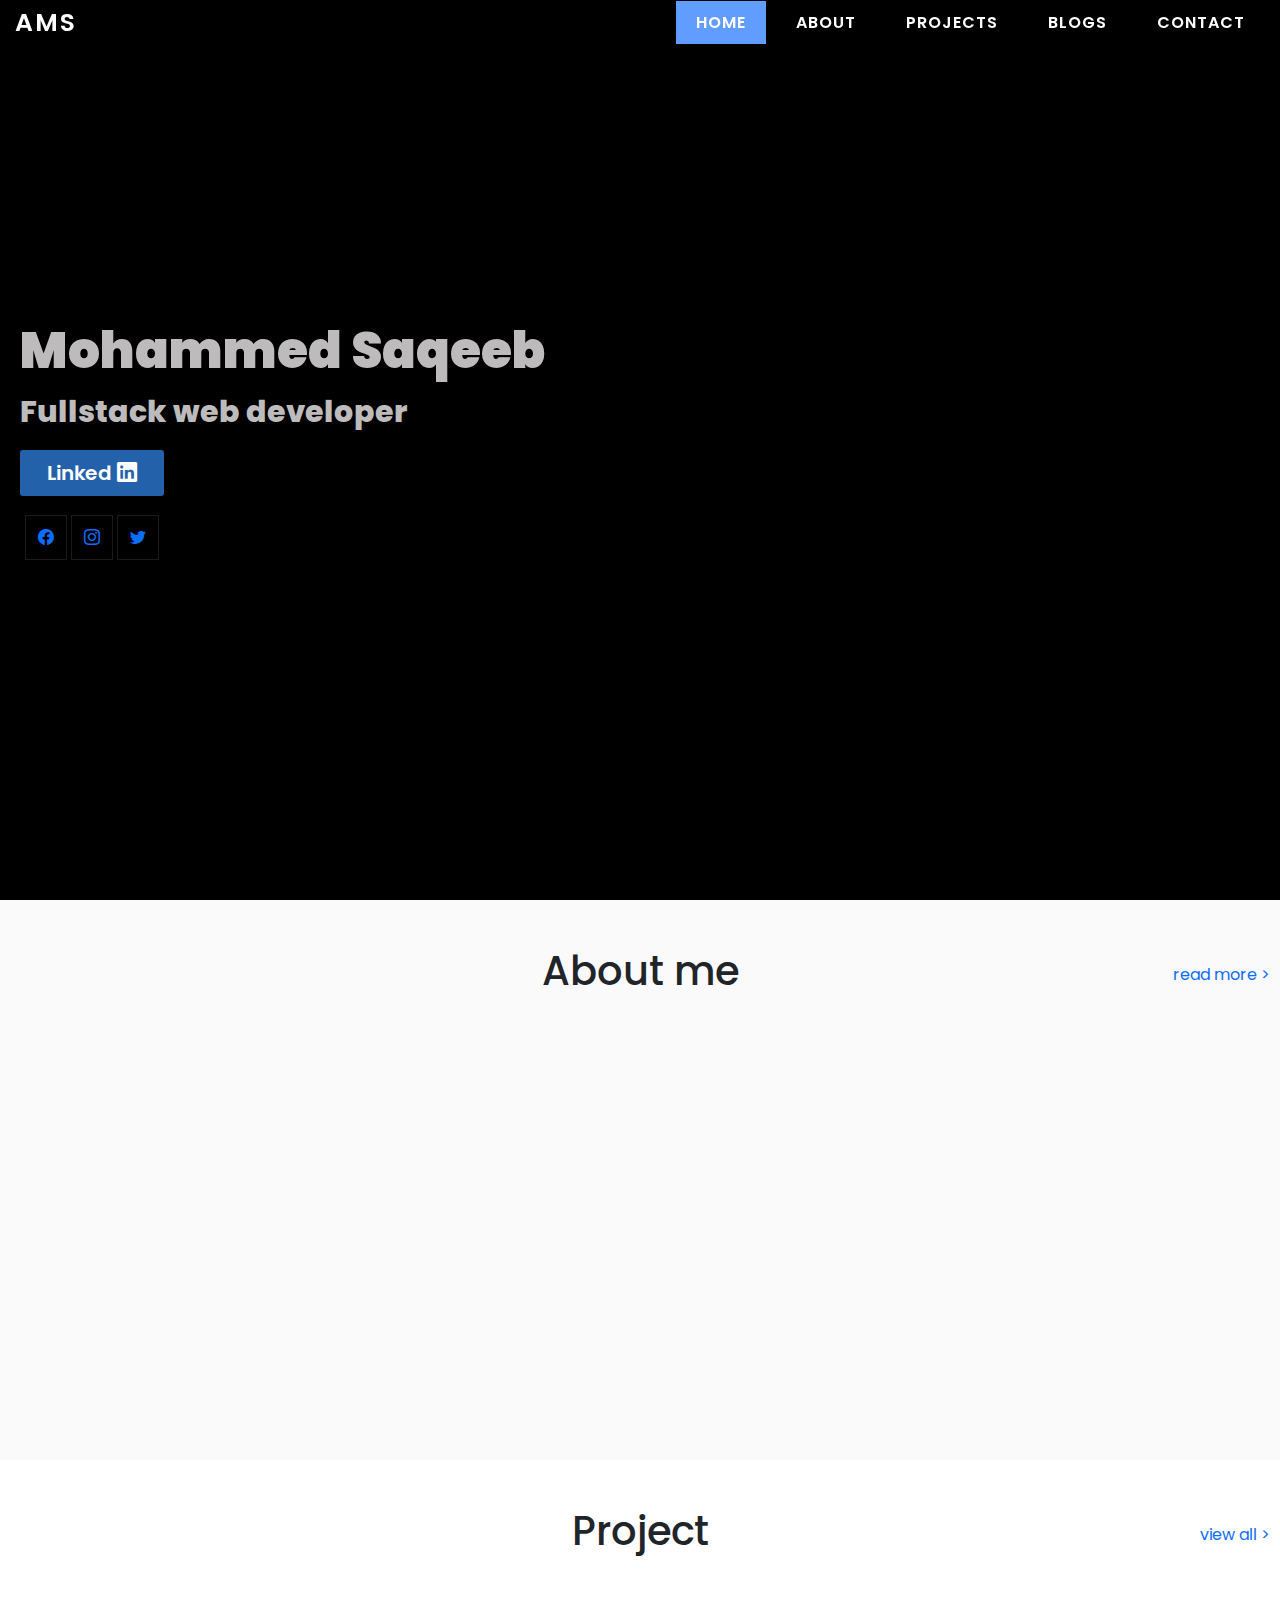
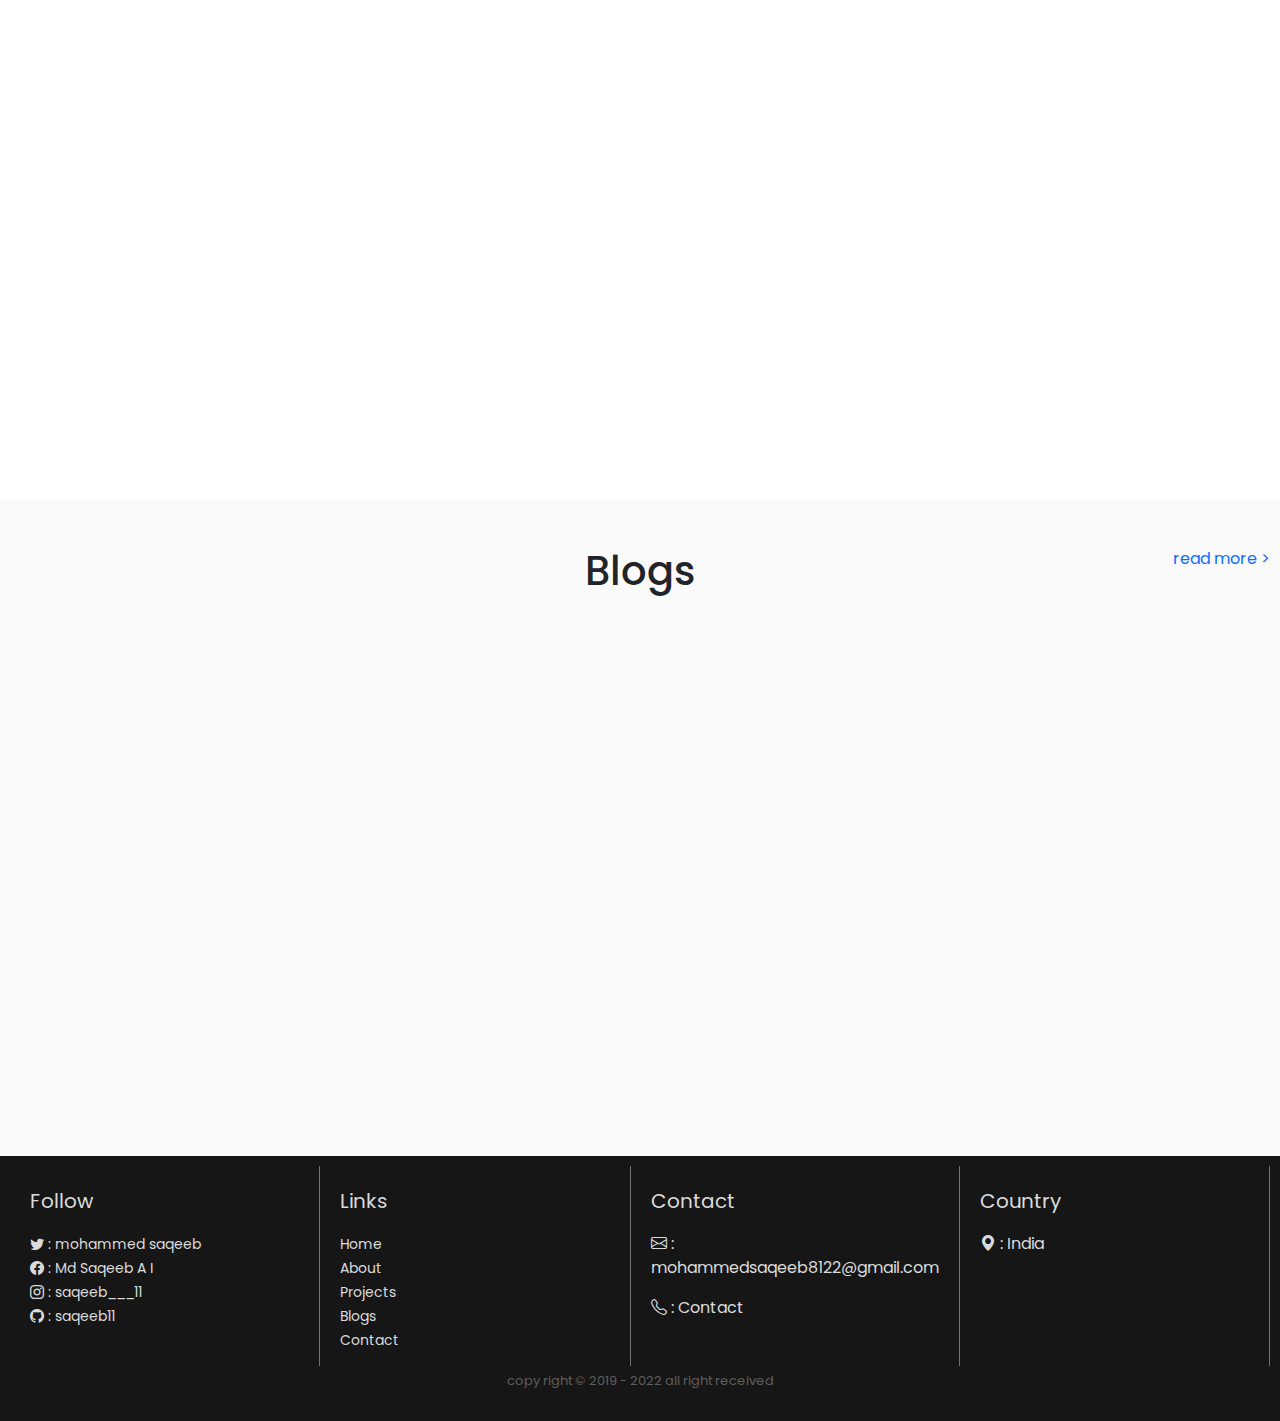
<file: index.html>
<!DOCTYPE html>
<html lang="en">

<head>
    <meta charset="UTF-8">
    <meta http-equiv="X-UA-Compatible" content="IE=edge">
    <meta name="viewport" content="width=device-width, initial-scale=1.0">

    <!-- =========bootstrap css=========== -->
    <link href="https://cdn.jsdelivr.net/npm/bootstrap@5.2.0-beta1/dist/css/bootstrap.min.css" rel="stylesheet">

    <!-- =========bootstrap icon css=========== -->
    <link rel="stylesheet" href="https://cdn.jsdelivr.net/npm/bootstrap-icons@1.8.2/font/bootstrap-icons.css">

    <!-- =========navbar css=========== -->
    <link rel="stylesheet" href="css/navbar.css">

    <!-- =========content-reveal css=========== -->
    <link rel="stylesheet" href="css/content-reveal.css">

    <!-- =========home css=========== -->
    <link rel="stylesheet" href="css/home.css">

    <!-- =========footer css=========== -->
    <link rel="stylesheet" href="css/footer.css">

    <title>saqeeb-home</title>
</head>

<body>
    <header>
        <div class="navbar">
            <div class="logo">ams</div>
            <ul class="nav-list">
                <li><a href="#home" class="nav-items active">home</a></li>
                <li><a href="pages/about.html" class="nav-items">about</a></li>
                <li><a href="pages/projects.html" class="nav-items">projects</a></li>
                <li><a href="pages/blogs.html" class="nav-items">blogs</a></li>
                <li><a href="pages/contact.html" class="nav-items">contact</a></li>

                <button class="btn btn-outline-light list-button" type="button" data-bs-toggle="offcanvas"
                    data-bs-target="#offcanvasRight" aria-controls="offcanvasRight"><i class="bi bi-list"></i></button>
                <div class="offcanvas offcanvas-end" tabindex="-1" id="offcanvasRight"
                    aria-labelledby="offcanvasRightLabel">
                    <div class="offcanvas-header">
                        <h5 class="offcanvas-title" id="offcanvasRightLabel">A M S</h5>
                        <button type="button" class="btn-close" data-bs-dismiss="offcanvas" aria-label="Close"></button>
                    </div>
                    <div class="offcanvas-body">
                        <div class="offcanvas-links">
                            <a href="#home" class="offcanvas-active">home</a>
                            <a href="./pages/about.html">about</a>
                            <a href="./pages/projects.html">projects</a>
                            <a href="./pages/blogs.html">blogs</a>
                            <a href="./pages/contact.html">contact</a>
                        </div>
                    </div>
                </div>
            </ul>
        </div>
    </header>

    <section class="home" id="home">
        <h1>Mohammed Saqeeb</h1>
        <p>Fullstack web developer</p>
        <a href="https://www.linkedin.com/in/mohammed-saqeeb-7a8240229/" target="_blank">Linked <i
                class="bi bi-linkedin"></i></a>
        <div class="social-btn">
            <a href="www.facebook.com"><i class="bi bi-facebook"></i></a>
            <a href="www.instagram.com"><i class="bi bi-instagram"></i></a>
            <a href="www.twitter.com"><i class="bi bi-twitter"></i></a>
        </div>

    </section>

    <section class="about" id="about">
        <div class="about-header">
            <h1>About me</h1>
            <a href="/pages/about.html" class="underline-link">read more ></a>
        </div>
        <div class="about-content">
            <div class="about-image reveal">
                <img src="./img/home-about.jpg" alt="about">
            </div>
            <div class="about-para reveal">
                <p>&emsp;&emsp;One who works hard at his craft and really enjoys it.Other than this. Have a good
                    knowlegde of technical, design and programming languages. and can work well under pressure and wants
                    to automate the daily boring tasks toimprove productivity. Adapt at explaining complex computer
                    development concepts andprocesses to a variety of professional and lay audiences in a clear and
                    accessible manner. Ableto work well independently or as part of a professional development team and
                    can performscrum master role for the agile development methodology!!</p>
            </div>
        </div>

    </section>

    <section class="projects" id="projects">
        <div class="project-header">
            <h1>Project</h1>
            <a href="/pages/projects.html" class="underline-link">view all ></a>
        </div>
        <div class="project-cards reveal">
            <div class="card" style="width: 18rem;">
                <img src="img/blog1.jpg" class="card-img-top" alt="...">
                <div class="card-body">
                    <h5 class="card-title">Card title</h5>
                    <p class="card-text">Some quick example text to build on the card title and make up the bulk of the
                        card's content.</p>
                    <a href="#" class="btn btn-primary">view project</a>
                </div>
            </div>
            <div class="card" style="width: 18rem;">
                <img src="img/blog2.jpg" class="card-img-top" alt="...">
                <div class="card-body">
                    <h5 class="card-title">Card title</h5>
                    <p class="card-text">Some quick example text to build on the card title and make up the bulk of the
                        card's content.</p>
                    <a href="#" class="btn btn-primary">view project</a>
                </div>
            </div>
            <div class="card" style="width: 18rem;">
                <img src="img/blog3.jpg" class="card-img-top" alt="...">
                <div class="card-body">
                    <h5 class="card-title">Card title</h5>
                    <p class="card-text">Some quick example text to build on the card title and make up the bulk of the
                        card's content.</p>
                    <a href="#" class="btn btn-primary">view project</a>
                </div>
            </div>
        </div>
    </section>

    <section class="blogs" id="blogs">

        <div class="blog-header">
            <h1>Blogs</h1>
            <a href="/pages/blogs.html" class="underline-link">read more ></a>
        </div>
        <div class="blogs-card reveal">
            <div class="card" style="width: 18rem;">
                <img src="../img/blog1.jpg" class="card-img-top" alt="...">
                <div class="card-body">
                    <h5 class="card-title">Card title</h5>
                    <p class="card-text">Some quick example text to build on the card title and make up the bulk of the
                        card's content.</p>
                    <a href="#" class="btn btn-primary">Read more</a>
                </div>
            </div>
            <div class="card" style="width: 18rem;">
                <img src="../img/blog1.jpg" class="card-img-top" alt="...">
                <div class="card-body">
                    <h5 class="card-title">Card title</h5>
                    <p class="card-text">Some quick example text to build on the card title and make up the bulk of the
                        card's content.</p>
                    <a href="#" class="btn btn-primary">Read more</a>
                </div>
            </div>
            <div class="card" style="width: 18rem;">
                <img src="../img/blog1.jpg" class="card-img-top" alt="...">
                <div class="card-body">
                    <h5 class="card-title">Card title</h5>
                    <p class="card-text">Some quick example text to build on the card title and make up the bulk of the
                        card's content.</p>
                    <a href="#" class="btn btn-primary">Read more</a>
                </div>
            </div>
        </div>

    </section>

    <footer id="footer">
        <div class="footer-content">
            <div class="footer-links">
                <p class="footer-title">Follow</p>
                <a href="/" class="underline-link"><i class="bi bi-twitter"></i> : mohammed saqeeb</a><br>
                <a href="/" class="underline-link"><i class="bi bi-facebook"></i> : Md Saqeeb A I</a><br>
                <a href="/" class="underline-link"><i class="bi bi-instagram"></i> : saqeeb___11</a><br>
                <a href="/" class="underline-link"><i class="bi bi-github"></i> : saqeeb11</a><br>
            </div>

            <div class="footer-links">
                <p class="footer-title">Links</p>
                <a href="#home" class="underline-link">Home</a><br>
                <a href="pages/about.html" class="underline-link">About</a><br>
                <a href="pages/projects.html" class="underline-link">Projects</a><br>
                <a href="pages/blogs.html" class="underline-link">Blogs</a><br>
                <a href="pages/contact.html" class="underline-link">Contact</a><br>
            </div>

            <div class="footer-contact">
                <p class="footer-title">Contact</p>
                <p><i class="bi bi-envelope"></i> : mohammedsaqeeb8122@gmail.com</p>
                <a href="pages/contact.html" class="underline-link"><i class="bi bi-telephone"></i> : Contact</a>
            </div>

            <div class="country">
                <p class="footer-title">Country</p>
                <p><i class="bi bi-geo-alt-fill"></i> : India</p>
            </div>

        </div>
        <div class="footer-corner">
            <p>copy right &copy; 2019 - 2022 all right received</p>
        </div>
    </footer>

    <!-- =============nav-tran js============== -->
    <script src="js/nav-trans.js" defer></script>

    <!-- =============scroll-reveal js============== -->
    <script src="js/scroll-reveal.js" defer></script>

    <!-- =============bootstrap js============== -->
    <script src="https://cdn.jsdelivr.net/npm/bootstrap@5.2.0-beta1/dist/js/bootstrap.bundle.min.js" defer></script>

</body>

</html>
</file>
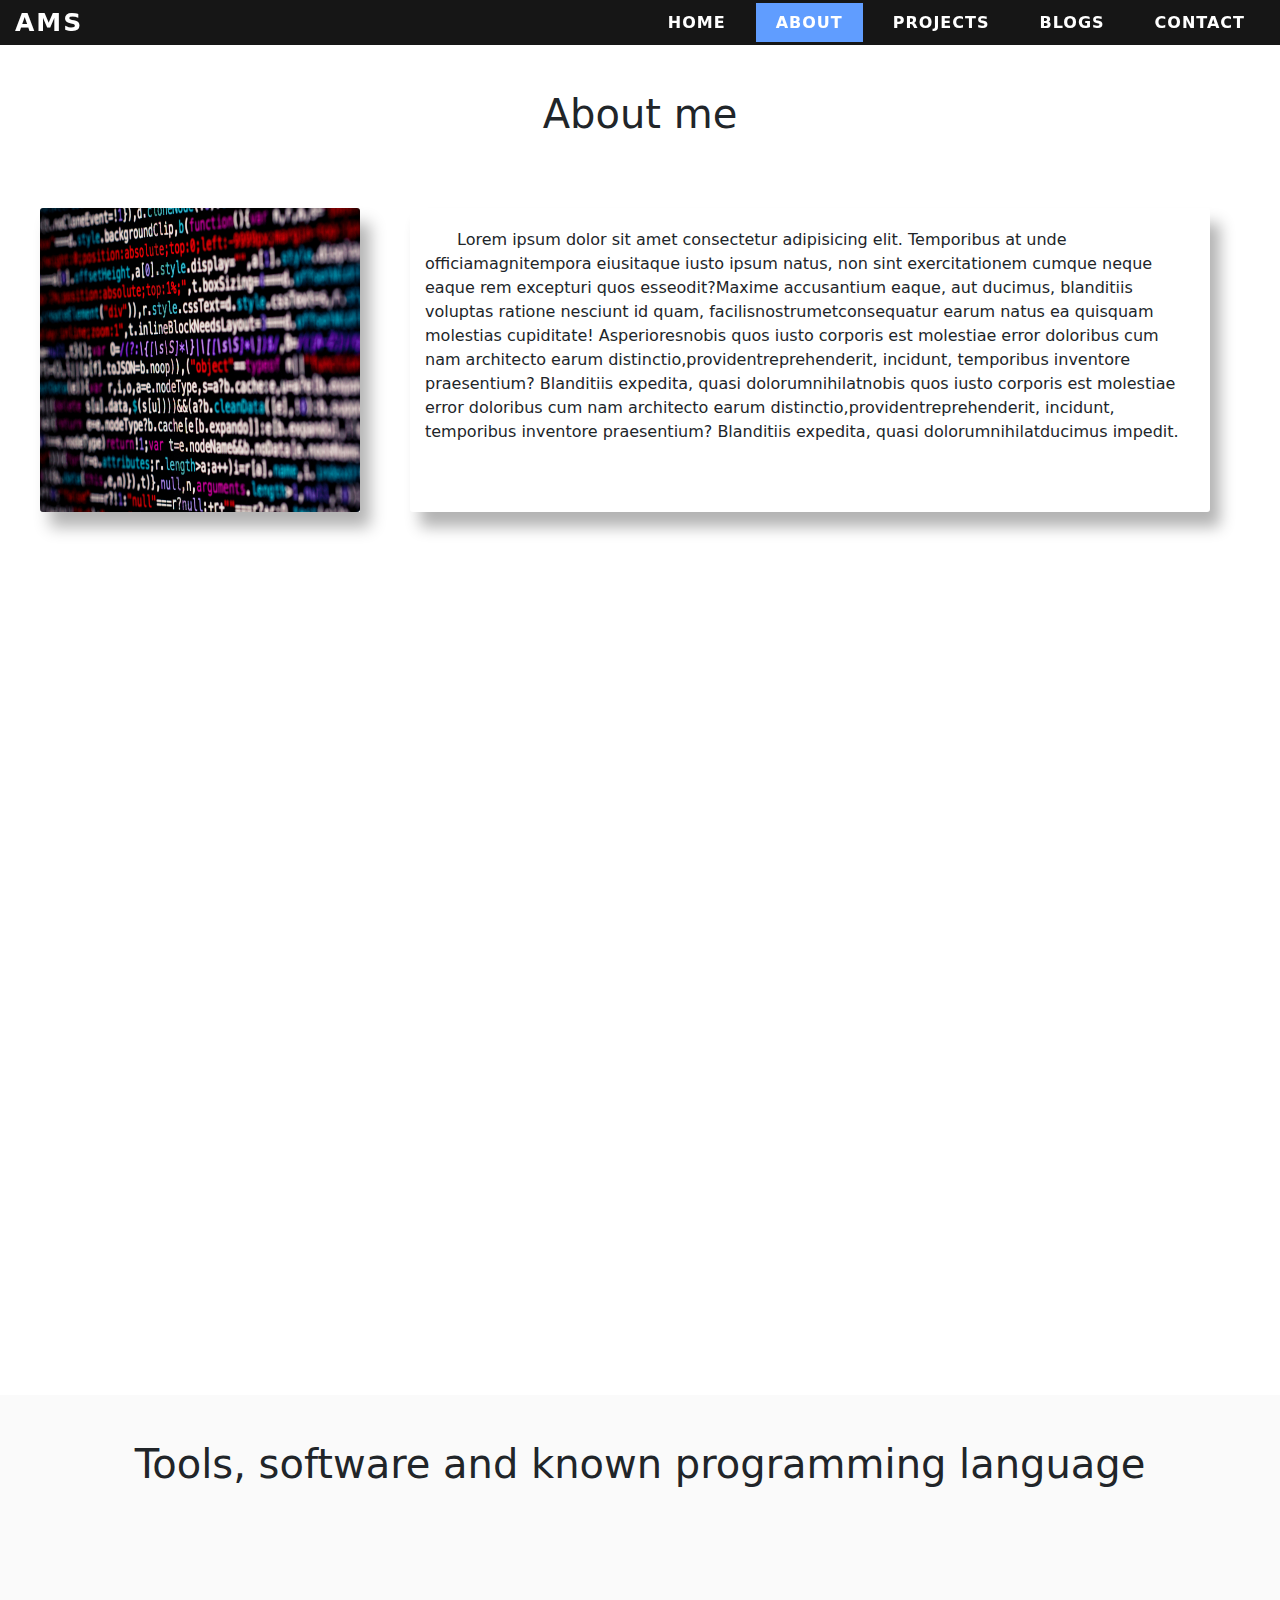
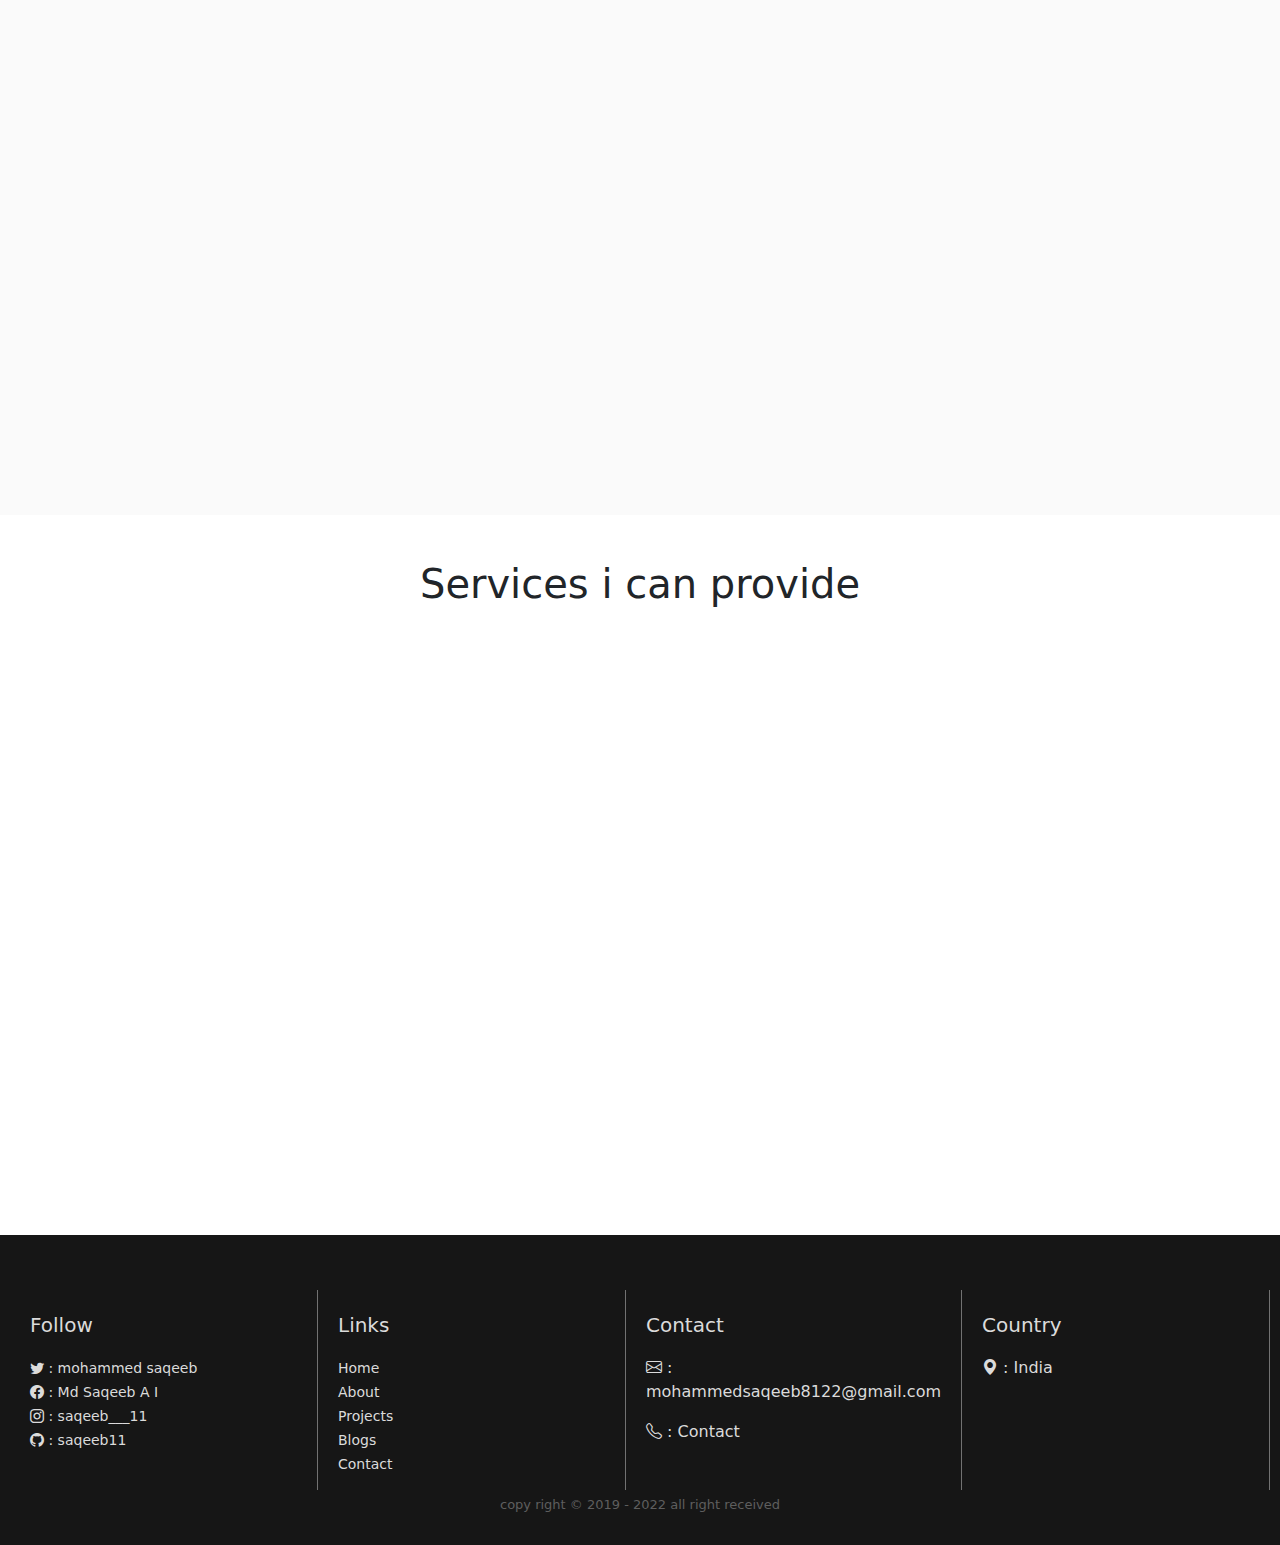
<file: pages/about.html>
<!DOCTYPE html>
<html lang="en">

<head>
  <meta charset="UTF-8">
  <meta http-equiv="X-UA-Compatible" content="IE=edge">
  <meta name="viewport" content="width=device-width, initial-scale=1.0">

  <!-- =========bootstrap css=========== -->
  <link href="https://cdn.jsdelivr.net/npm/bootstrap@5.2.0-beta1/dist/css/bootstrap.min.css" rel="stylesheet">

  <!-- =========bootstrap icon css=========== -->
  <link rel="stylesheet" href="https://cdn.jsdelivr.net/npm/bootstrap-icons@1.8.2/font/bootstrap-icons.css">

  <!-- =========navbar css=========== -->
  <link rel="stylesheet" href="../css/navbar.css">

  <!-- =========content-reveal css=========== -->
  <link rel="stylesheet" href="../css/content-reveal.css">

  <!-- =========about css=========== -->
  <link rel="stylesheet" href="../css/about.css">
  
  <!-- =========footer css=========== -->
  <link rel="stylesheet" href="../css/footer.css">

  <title>saqeeb-about</title>
</head>

<body>
  <header>
    <div class="navbar">
      <div class="logo">ams</div>
      <ul class="nav-list">
        <li><a href="../index.html" class="nav-items">home</a></li>
        <li><a href="about.html" class="nav-items active">about</a></li>
        <li><a href="projects.html" class="nav-items">projects</a></li>
        <li><a href="blogs.html" class="nav-items">blogs</a></li>
        <li><a href="contact.html" class="nav-items">contact</a></li>

        <button class="btn btn-outline-light list-button" type="button" data-bs-toggle="offcanvas"
                    data-bs-target="#offcanvasRight" aria-controls="offcanvasRight"><i class="bi bi-list"></i></button>
                <div class="offcanvas offcanvas-end" tabindex="-1" id="offcanvasRight"
                    aria-labelledby="offcanvasRightLabel">
                    <div class="offcanvas-header">
                        <h5 class="offcanvas-title" id="offcanvasRightLabel">A M S</h5>
                        <button type="button" class="btn-close" data-bs-dismiss="offcanvas" aria-label="Close"></button>
                    </div>
                    <div class="offcanvas-body">
                        <div class="offcanvas-links">
                            <a href="../index.html">home</a>
                            <a href="./about.html" class="offcanvas-active">about</a>
                            <a href="./projects.html">projects</a>
                            <a href="./blogs.html">blogs</a>
                            <a href="./contact.html">contact</a>
                        </div>
                    </div>
                </div>

      </ul>
    </div>
  </header>
  <div class="about" id="about">
    <section class="about-1">
      <h1>About me</h1>
      <div class="about-content">
        <div class="about-image">
          <img src="../img/home-about.jpg" alt="about">
        </div>
        <div class="about-para">
          <p>&emsp;&emsp;Lorem ipsum dolor sit amet consectetur adipisicing elit. Temporibus at unde officiamagnitempora
            eiusitaque iusto ipsum natus, non sint exercitationem cumque neque eaque rem excepturi quos esseodit?Maxime
            accusantium eaque, aut ducimus, blanditiis voluptas ratione nesciunt id quam, facilisnostrumetconsequatur
            earum natus ea quisquam molestias cupiditate! Asperioresnobis quos iusto corporis est molestiae error
            doloribus cum nam architecto earum distinctio,providentreprehenderit, incidunt, temporibus inventore
            praesentium? Blanditiis expedita, quasi dolorumnihilatnobis quos iusto corporis est molestiae error
            doloribus cum nam architecto earum distinctio,providentreprehenderit, incidunt, temporibus inventore
            praesentium? Blanditiis expedita, quasi dolorumnihilatducimus impedit.</p>
        </div>
      </div>

      <div class="about-content row-reverse reveal">
        <div class="about-para">
          <p>&emsp;&emsp;Lorem ipsum dolor sit amet consectetur adipisicing elit. Temporibus at unde officiamagnitempora
            eiusitaque iusto ipsum natus, non sint exercitationem cumque neque eaque rem excepturi quos esseodit?Maxime
            accusantium eaque, aut ducimus, blanditiis voluptas ratione nesciunt id quam, facilisnostrumetconsequatur
            earum natus ea quisquam molestias cupiditate! Asperioresnobis quos iusto corporis est molestiae error
            doloribus cum nam architecto earum distinctio,providentreprehenderit, incidunt, temporibus inventore
            praesentium? Blanditiis expedita, quasi dolorumnihilatnobis quos iusto corporis est molestiae error
            doloribus cum nam architecto earum distinctio,providentreprehenderit, incidunt, temporibus inventore
            praesentium? Blanditiis expedita, quasi dolorumnihilatducimus impedit.</p>
        </div>

        <div class="about-image">
          <img src="../img/home-about.jpg" alt="about">
        </div>

      </div>

    </section>

    <section class="about-2">
      <h1>Tools, software and known programming language</h1>
      <div class="known-tools reveal">

        <div class="card" style="width: 18rem;">
          <img src="../img/blog2.jpg" class="card-img-top" alt="...">
          <div class="card-body">
            <p class="card-text">Some quick example text to build on the card title and make up the bulk of the card's content.</p>
          </div>
        </div>
        <div class="card" style="width: 18rem;">
          <img src="../img/blog2.jpg" class="card-img-top" alt="...">
          <div class="card-body">
            <p class="card-text">Some quick example text to build on the card title and make up the bulk of the card's content.</p>
          </div>
        </div>
        <div class="card" style="width: 18rem;">
          <img src="../img/blog2.jpg" class="card-img-top" alt="...">
          <div class="card-body">
            <p class="card-text">Some quick example text to build on the card title and make up the bulk of the card's content.</p>
          </div>
        </div>
        <div class="card" style="width: 18rem;">
          <img src="../img/blog2.jpg" class="card-img-top" alt="...">
          <div class="card-body">
            <p class="card-text">Some quick example text to build on the card title and make up the bulk of the card's content.</p>
          </div>
        </div>
        
    </div>
    </section>

    <section class="about-3">
      <h1>Services i can provide</h1>
        <div class="service-provide reveal">

          <div class="card" style="width: 18rem;">
            <img src="../img/blog2.jpg" class="card-img-top" alt="...">
            <div class="card-body">
              <p class="card-text">Some quick example text to build on the card title and make up the bulk of the card's content.</p>
            </div>
          </div>
          <div class="card" style="width: 18rem;">
            <img src="../img/blog2.jpg" class="card-img-top" alt="...">
            <div class="card-body">
              <p class="card-text">Some quick example text to build on the card title and make up the bulk of the card's content.</p>
            </div>
          </div>
          <div class="card" style="width: 18rem;">
            <img src="../img/blog2.jpg" class="card-img-top" alt="...">
            <div class="card-body">
              <p class="card-text">Some quick example text to build on the card title and make up the bulk of the card's content.</p>
            </div>
          </div>
          <div class="card" style="width: 18rem;">
            <img src="../img/blog2.jpg" class="card-img-top" alt="...">
            <div class="card-body">
              <p class="card-text">Some quick example text to build on the card title and make up the bulk of the card's content.</p>
            </div>
          </div>
          
      </div>
    </section>
  </div>


  <footer id="footer">
    <div class="footer-content">
      <div class="follow">
        <p class="footer-title">Follow</p>
        <a href="/" class="underline-link"><i class="bi bi-twitter"></i> : mohammed saqeeb</a><br>
        <a href="/" class="underline-link"><i class="bi bi-facebook"></i> : Md Saqeeb A I</a><br>
        <a href="/" class="underline-link"><i class="bi bi-instagram"></i> : saqeeb___11</a><br>
        <a href="/" class="underline-link"><i class="bi bi-github"></i> : saqeeb11</a><br>
      </div>

      <div class="footer-links">
        <p class="footer-title">Links</p>
        <a href="../index.html" class="underline-link">Home</a><br>
        <a href="#about" class="underline-link">About</a><br>
        <a href="./projects.html" class="underline-link">Projects</a><br>
        <a href="./blogs.html" class="underline-link">Blogs</a><br>
        <a href="./contact.html" class="underline-link">Contact</a><br>
      </div>

      <div class="footer-contact">
        <p class="footer-title">Contact</p>
        <p><i class="bi bi-envelope"></i> : mohammedsaqeeb8122@gmail.com</p>
        <a href="contact.html" class="underline-link"><i class="bi bi-telephone"></i> : Contact</a>
      </div>

      <div class="country">
        <p class="footer-title">Country</p>
        <p><i class="bi bi-geo-alt-fill"></i> : India</p>
      </div>

    </div>
    <div class="footer-corner">
      <p>copy right &copy; 2019 - 2022 all right received</p>
    </div>
  </footer>

  <!-- =============nav-tran js============== -->
  <script src="../js/nav-trans.js" defer></script>

  <!-- =============scroll-reveal js============== -->
  <script src="../js/scroll-reveal.js" defer></script>

  <!-- =============bootstrap js============== -->
  <script src="https://cdn.jsdelivr.net/npm/bootstrap@5.2.0-beta1/dist/js/bootstrap.bundle.min.js" defer></script>

</body>
</html>
</file>
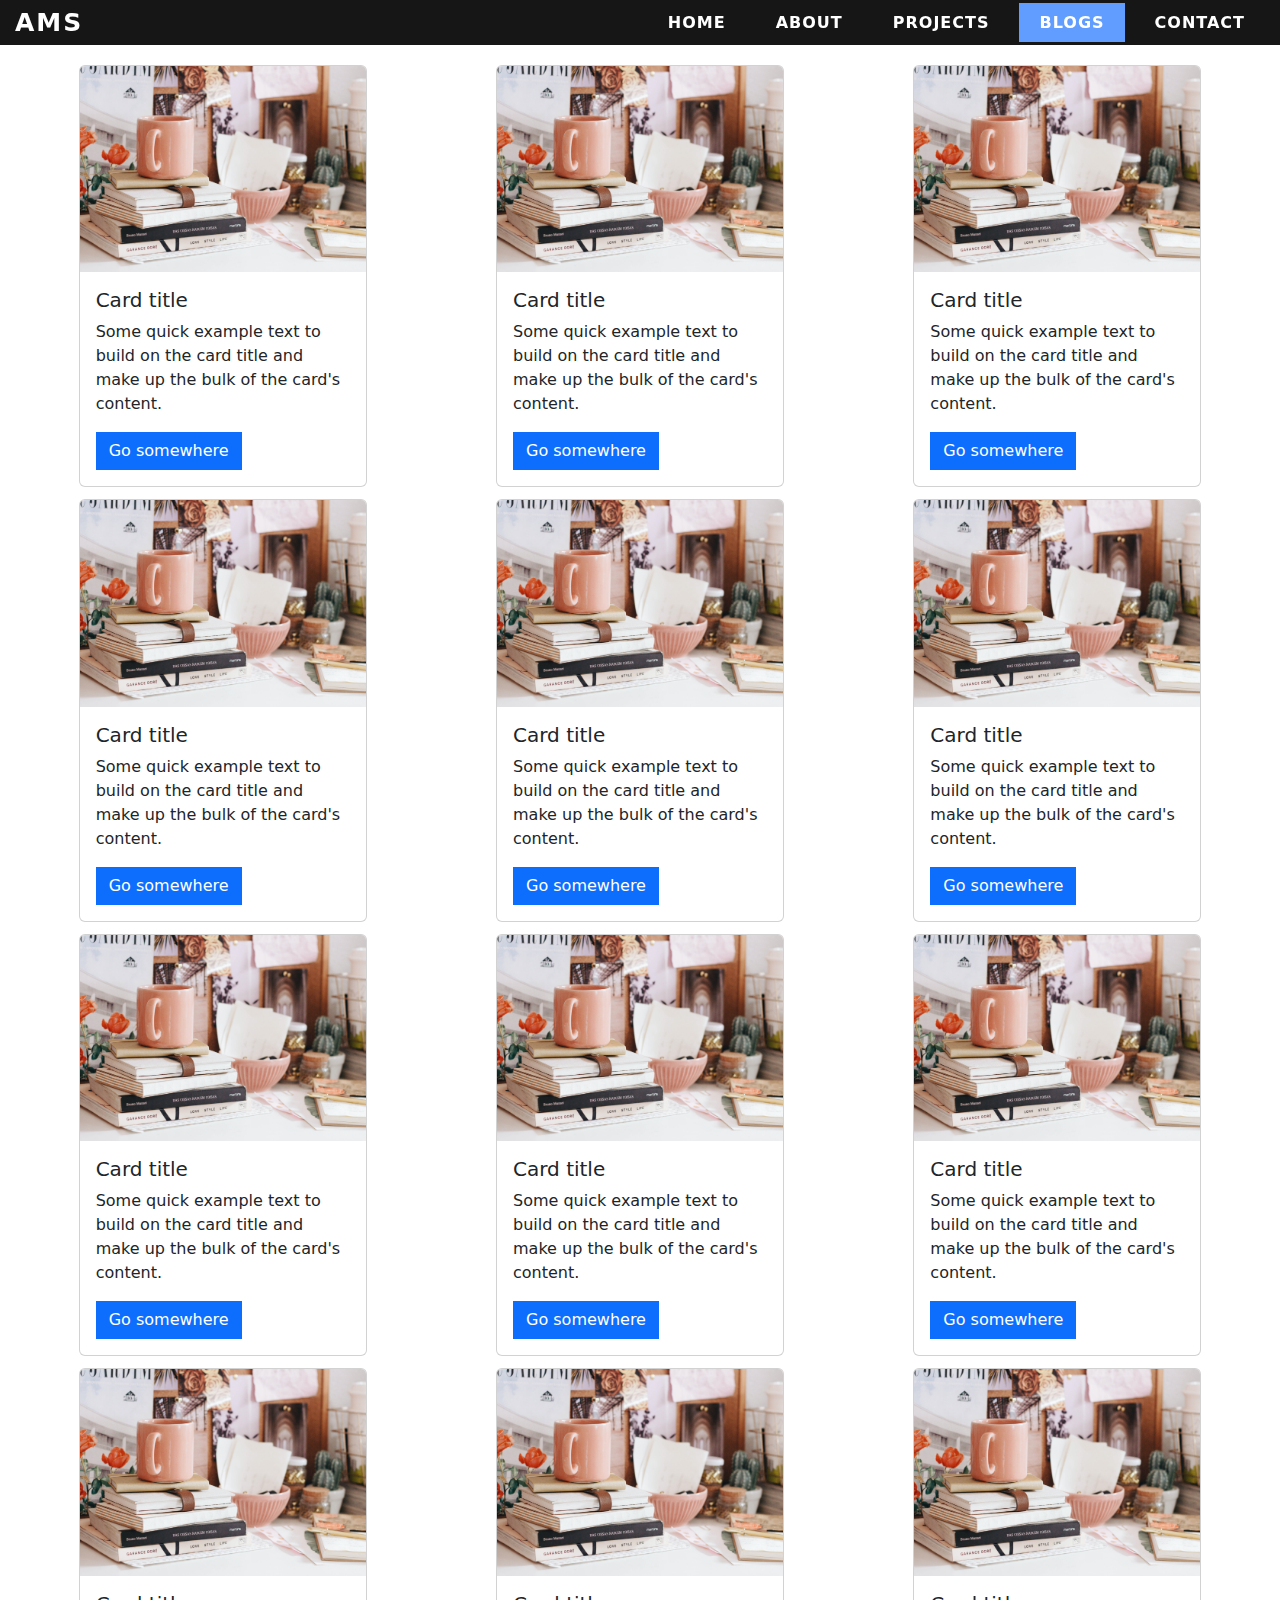
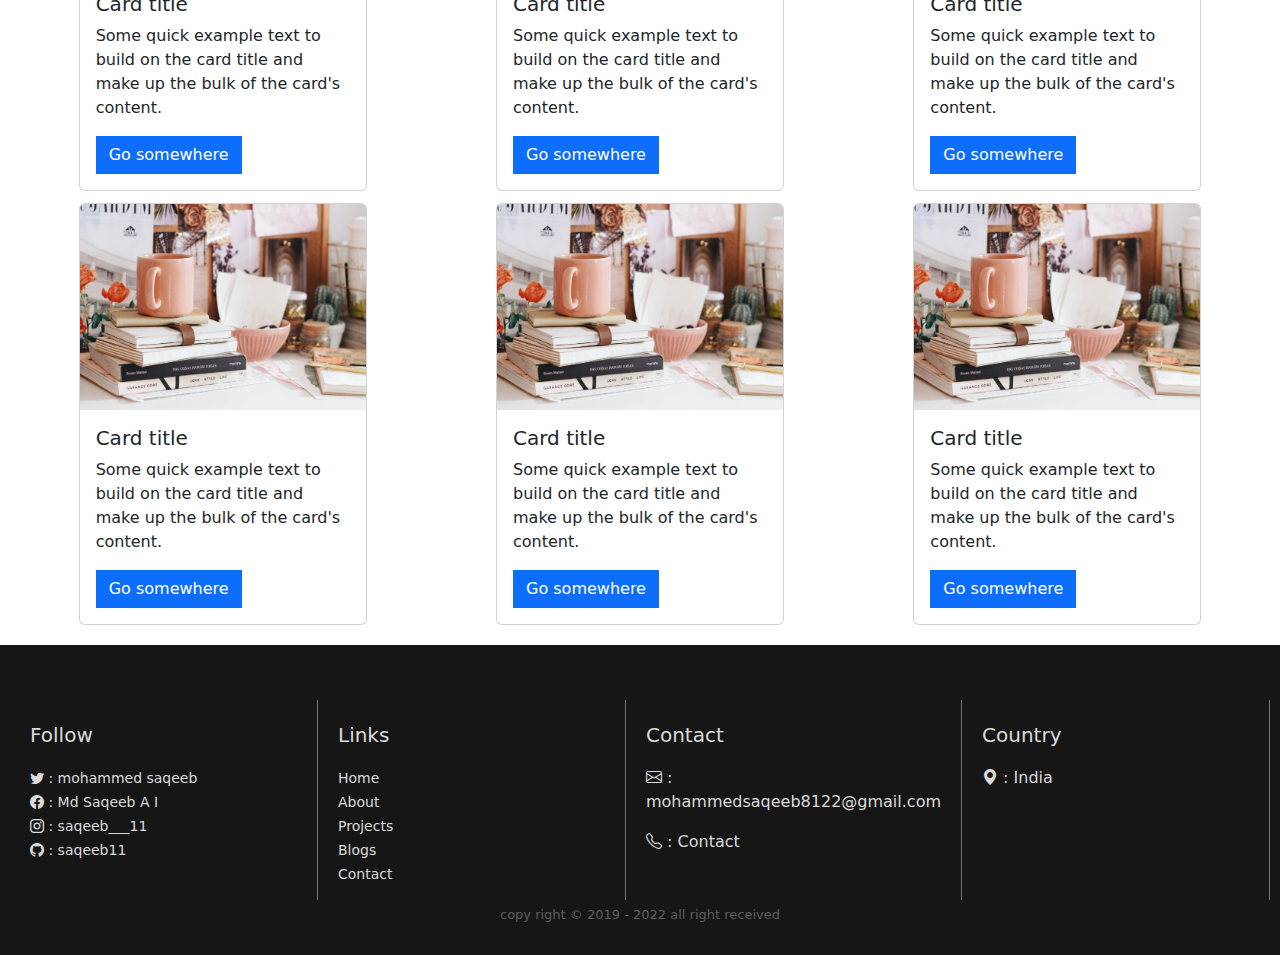
<file: pages/blogs.html>
<!DOCTYPE html>
<html lang="en">

<head>
    <meta charset="UTF-8">
    <meta http-equiv="X-UA-Compatible" content="IE=edge">
    <meta name="viewport" content="width=device-width, initial-scale=1.0">

    <!-- =========bootstrap css=========== -->
    <link href="https://cdn.jsdelivr.net/npm/bootstrap@5.2.0-beta1/dist/css/bootstrap.min.css" rel="stylesheet">

    <!-- =========bootstrap icon css=========== -->
    <link rel="stylesheet" href="https://cdn.jsdelivr.net/npm/bootstrap-icons@1.8.2/font/bootstrap-icons.css">

    <!-- =========navbar css=========== -->
    <link rel="stylesheet" href="../css/navbar.css">

    <!-- =========content-reveal css=========== -->
    <link rel="stylesheet" href="../css/content-reveal.css">

    <!-- =========blog css=========== -->
    <link rel="stylesheet" href="../css/blogs.css">

    <!-- =========footer css=========== -->
    <link rel="stylesheet" href="../css/footer.css">

    <title>saqeeb-about</title>
</head>

<body>
    <header>
        <div class="navbar">
            <div class="logo">ams</div>
            <ul class="nav-list">
                <li><a href="../index.html" class="nav-items ">home</a></li>
                <li><a href="about.html" class="nav-items">about</a></li>
                <li><a href="projects.html" class="nav-items">projects</a></li>
                <li><a href="blogs.html" class="nav-items active">blogs</a></li>
                <li><a href="contact.html" class="nav-items">contact</a></li>

                <button class="btn btn-outline-light list-button" type="button" data-bs-toggle="offcanvas"
                    data-bs-target="#offcanvasRight" aria-controls="offcanvasRight"><i class="bi bi-list"></i></button>
                <div class="offcanvas offcanvas-end" tabindex="-1" id="offcanvasRight"
                    aria-labelledby="offcanvasRightLabel">
                    <div class="offcanvas-header">
                        <h5 class="offcanvas-title" id="offcanvasRightLabel">A M S</h5>
                        <button type="button" class="btn-close" data-bs-dismiss="offcanvas" aria-label="Close"></button>
                    </div>
                    <div class="offcanvas-body">
                        <div class="offcanvas-links">
                            <a href="../index.html">home</a>
                            <a href="./about.html">about</a>
                            <a href="./projects.html">projects</a>
                            <a href="#blogs" class="offcanvas-active">blogs</a>
                            <a href="./contact.html">contact</a>
                        </div>
                    </div>
                </div>

            </ul>
        </div>
    </header>

    <div class="blogs" id="blogs">
        <section>
            <div class="card" style="width: 18rem;">
                <img src="../img/blog1.jpg" class="card-img-top" alt="...">
                <div class="card-body">
                    <h5 class="card-title">Card title</h5>
                    <p class="card-text">Some quick example text to build on the card title and make up the bulk of the
                        card's content.</p>
                    <a href="#" class="btn btn-primary">Go somewhere</a>
                </div>
            </div>
            <div class="card" style="width: 18rem;">
                <img src="../img/blog1.jpg" class="card-img-top" alt="...">
                <div class="card-body">
                    <h5 class="card-title">Card title</h5>
                    <p class="card-text">Some quick example text to build on the card title and make up the bulk of the
                        card's content.</p>
                    <a href="#" class="btn btn-primary">Go somewhere</a>
                </div>
            </div>
            <div class="card" style="width: 18rem;">
                <img src="../img/blog1.jpg" class="card-img-top" alt="...">
                <div class="card-body">
                    <h5 class="card-title">Card title</h5>
                    <p class="card-text">Some quick example text to build on the card title and make up the bulk of the
                        card's content.</p>
                    <a href="#" class="btn btn-primary">Go somewhere</a>
                </div>
            </div>
            <div class="card" style="width: 18rem;">
                <img src="../img/blog1.jpg" class="card-img-top" alt="...">
                <div class="card-body">
                    <h5 class="card-title">Card title</h5>
                    <p class="card-text">Some quick example text to build on the card title and make up the bulk of the
                        card's content.</p>
                    <a href="#" class="btn btn-primary">Go somewhere</a>
                </div>
            </div>
            <div class="card" style="width: 18rem;">
                <img src="../img/blog1.jpg" class="card-img-top" alt="...">
                <div class="card-body">
                    <h5 class="card-title">Card title</h5>
                    <p class="card-text">Some quick example text to build on the card title and make up the bulk of the
                        card's content.</p>
                    <a href="#" class="btn btn-primary">Go somewhere</a>
                </div>
            </div>
            <div class="card" style="width: 18rem;">
                <img src="../img/blog1.jpg" class="card-img-top" alt="...">
                <div class="card-body">
                    <h5 class="card-title">Card title</h5>
                    <p class="card-text">Some quick example text to build on the card title and make up the bulk of the
                        card's content.</p>
                    <a href="#" class="btn btn-primary">Go somewhere</a>
                </div>
            </div>
            <div class="card" style="width: 18rem;">
                <img src="../img/blog1.jpg" class="card-img-top" alt="...">
                <div class="card-body">
                    <h5 class="card-title">Card title</h5>
                    <p class="card-text">Some quick example text to build on the card title and make up the bulk of the
                        card's content.</p>
                    <a href="#" class="btn btn-primary">Go somewhere</a>
                </div>
            </div>
            <div class="card" style="width: 18rem;">
                <img src="../img/blog1.jpg" class="card-img-top" alt="...">
                <div class="card-body">
                    <h5 class="card-title">Card title</h5>
                    <p class="card-text">Some quick example text to build on the card title and make up the bulk of the
                        card's content.</p>
                    <a href="#" class="btn btn-primary">Go somewhere</a>
                </div>
            </div>
            <div class="card" style="width: 18rem;">
                <img src="../img/blog1.jpg" class="card-img-top" alt="...">
                <div class="card-body">
                    <h5 class="card-title">Card title</h5>
                    <p class="card-text">Some quick example text to build on the card title and make up the bulk of the
                        card's content.</p>
                    <a href="#" class="btn btn-primary">Go somewhere</a>
                </div>
            </div>
            <div class="card" style="width: 18rem;">
                <img src="../img/blog1.jpg" class="card-img-top" alt="...">
                <div class="card-body">
                    <h5 class="card-title">Card title</h5>
                    <p class="card-text">Some quick example text to build on the card title and make up the bulk of the
                        card's content.</p>
                    <a href="#" class="btn btn-primary">Go somewhere</a>
                </div>
            </div>
            <div class="card" style="width: 18rem;">
                <img src="../img/blog1.jpg" class="card-img-top" alt="...">
                <div class="card-body">
                    <h5 class="card-title">Card title</h5>
                    <p class="card-text">Some quick example text to build on the card title and make up the bulk of the
                        card's content.</p>
                    <a href="#" class="btn btn-primary">Go somewhere</a>
                </div>
            </div>
            <div class="card" style="width: 18rem;">
                <img src="../img/blog1.jpg" class="card-img-top" alt="...">
                <div class="card-body">
                    <h5 class="card-title">Card title</h5>
                    <p class="card-text">Some quick example text to build on the card title and make up the bulk of the
                        card's content.</p>
                    <a href="#" class="btn btn-primary">Go somewhere</a>
                </div>
            </div>
            <div class="card" style="width: 18rem;">
                <img src="../img/blog1.jpg" class="card-img-top" alt="...">
                <div class="card-body">
                    <h5 class="card-title">Card title</h5>
                    <p class="card-text">Some quick example text to build on the card title and make up the bulk of the
                        card's content.</p>
                    <a href="#" class="btn btn-primary">Go somewhere</a>
                </div>
            </div>
            <div class="card" style="width: 18rem;">
                <img src="../img/blog1.jpg" class="card-img-top" alt="...">
                <div class="card-body">
                    <h5 class="card-title">Card title</h5>
                    <p class="card-text">Some quick example text to build on the card title and make up the bulk of the
                        card's content.</p>
                    <a href="#" class="btn btn-primary">Go somewhere</a>
                </div>
            </div>
            <div class="card" style="width: 18rem;">
                <img src="../img/blog1.jpg" class="card-img-top" alt="...">
                <div class="card-body">
                    <h5 class="card-title">Card title</h5>
                    <p class="card-text">Some quick example text to build on the card title and make up the bulk of the
                        card's content.</p>
                    <a href="#" class="btn btn-primary">Go somewhere</a>
                </div>
            </div>
        </section>
    </div>


    <footer id="footer">
        <div class="footer-content">
            <div class="follow">
                <p class="footer-title">Follow</p>
                <a href="/" class="underline-link"><i class="bi bi-twitter"></i> : mohammed saqeeb</a><br>
                <a href="/" class="underline-link"><i class="bi bi-facebook"></i> : Md Saqeeb A I</a><br>
                <a href="/" class="underline-link"><i class="bi bi-instagram"></i> : saqeeb___11</a><br>
                <a href="/" class="underline-link"><i class="bi bi-github"></i> : saqeeb11</a><br>
            </div>

            <div class="footer-links">
                <p class="footer-title">Links</p>
                <a href="../index.html" class="underline-link">Home</a><br>
                <a href="./about.html" class="underline-link">About</a><br>
                <a href="./projects.html" class="underline-link">Projects</a><br>
                <a href="#blogs" class="underline-link">Blogs</a><br>
                <a href="./contact.html" class="underline-link">Contact</a><br>
            </div>

            <div class="footer-contact">
                <p class="footer-title">Contact</p>
                <p><i class="bi bi-envelope"></i> : mohammedsaqeeb8122@gmail.com</p>
                <a href="contact.html" class="underline-link"><i class="bi bi-telephone"></i> : Contact</a>
            </div>

            <div class="country">
                <p class="footer-title">Country</p>
                <p><i class="bi bi-geo-alt-fill"></i> : India</p>
            </div>

        </div>
        <div class="footer-corner">
            <p>copy right &copy; 2019 - 2022 all right received</p>
        </div>
    </footer>



    <!-- =============nav-tran js============== -->
    <script src="../js/nav-trans.js" defer></script>

    <!-- =============scroll-reveal js============== -->
    <script src="../js/scroll-reveal.js" defer></script>

    <!-- =============bootstrap js============== -->
    <script src="https://cdn.jsdelivr.net/npm/bootstrap@5.2.0-beta1/dist/js/bootstrap.bundle.min.js" defer></script>

</body>

</html>
</file>
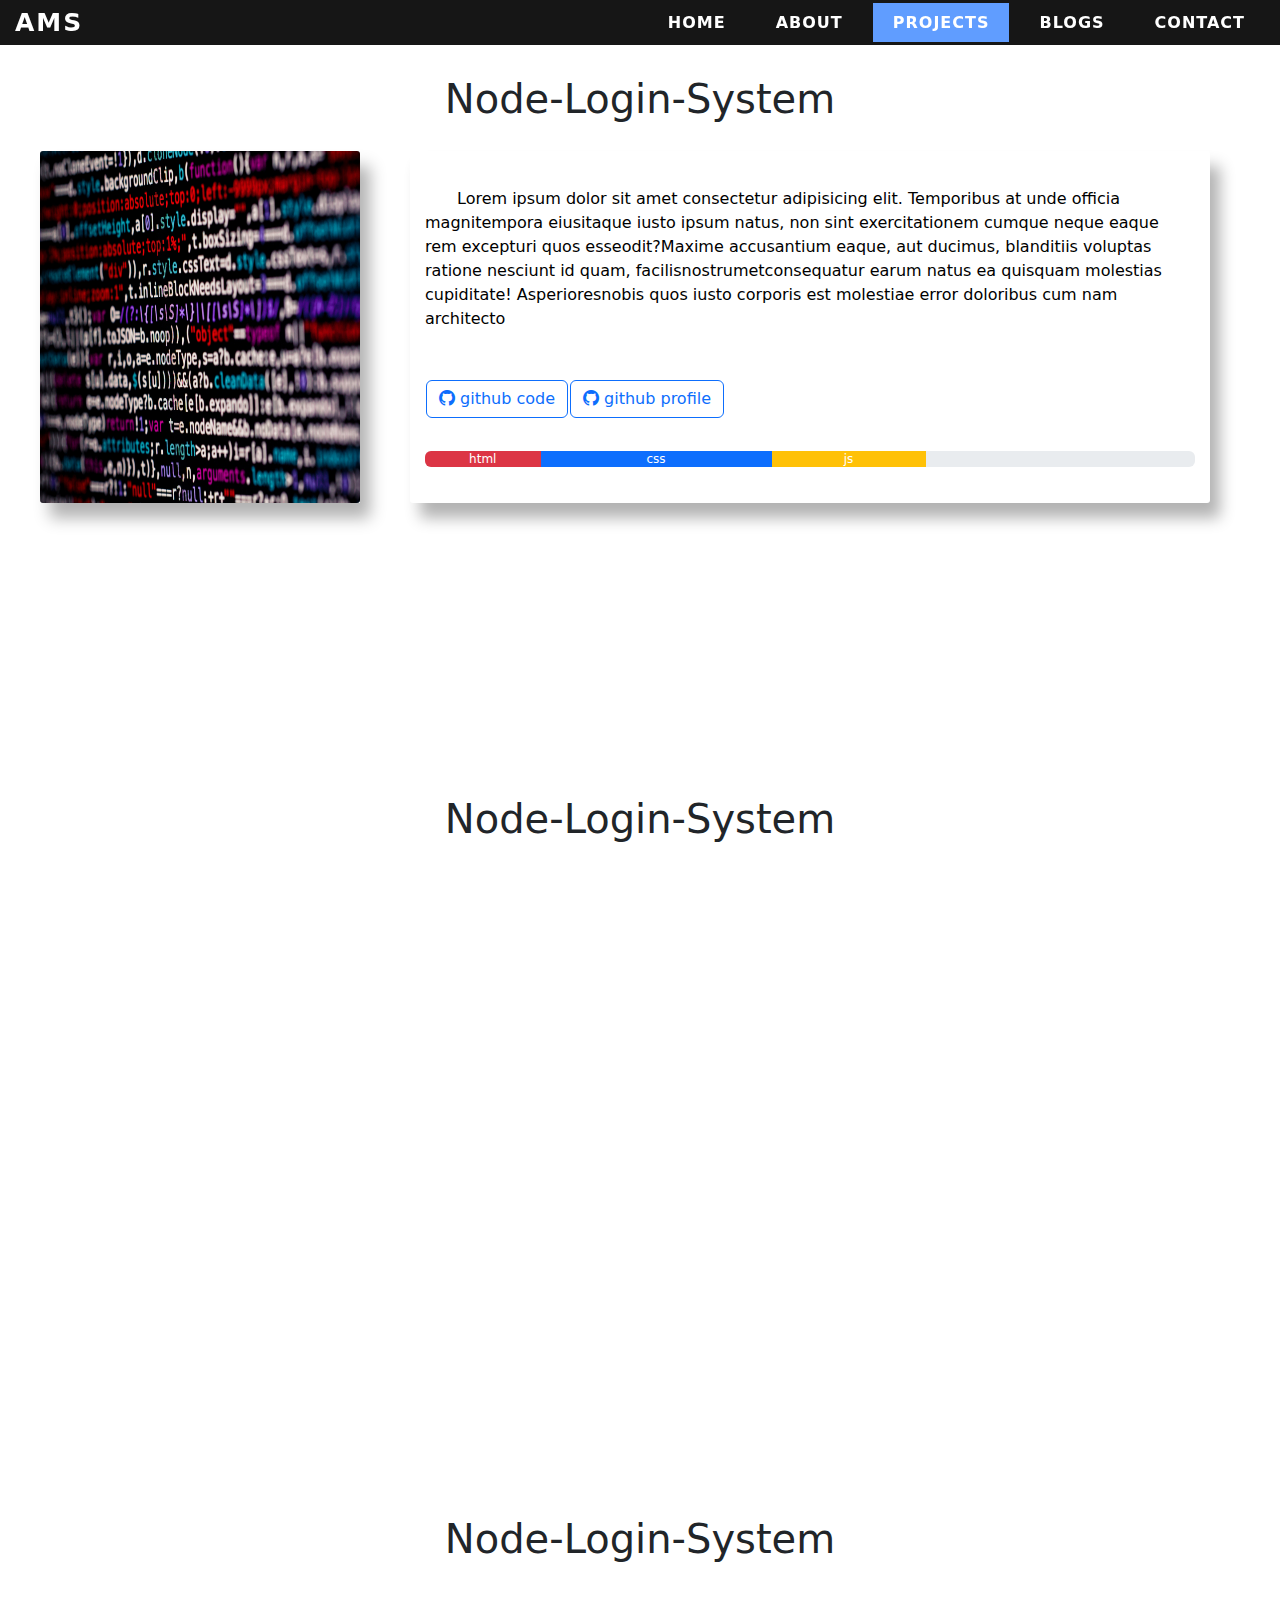
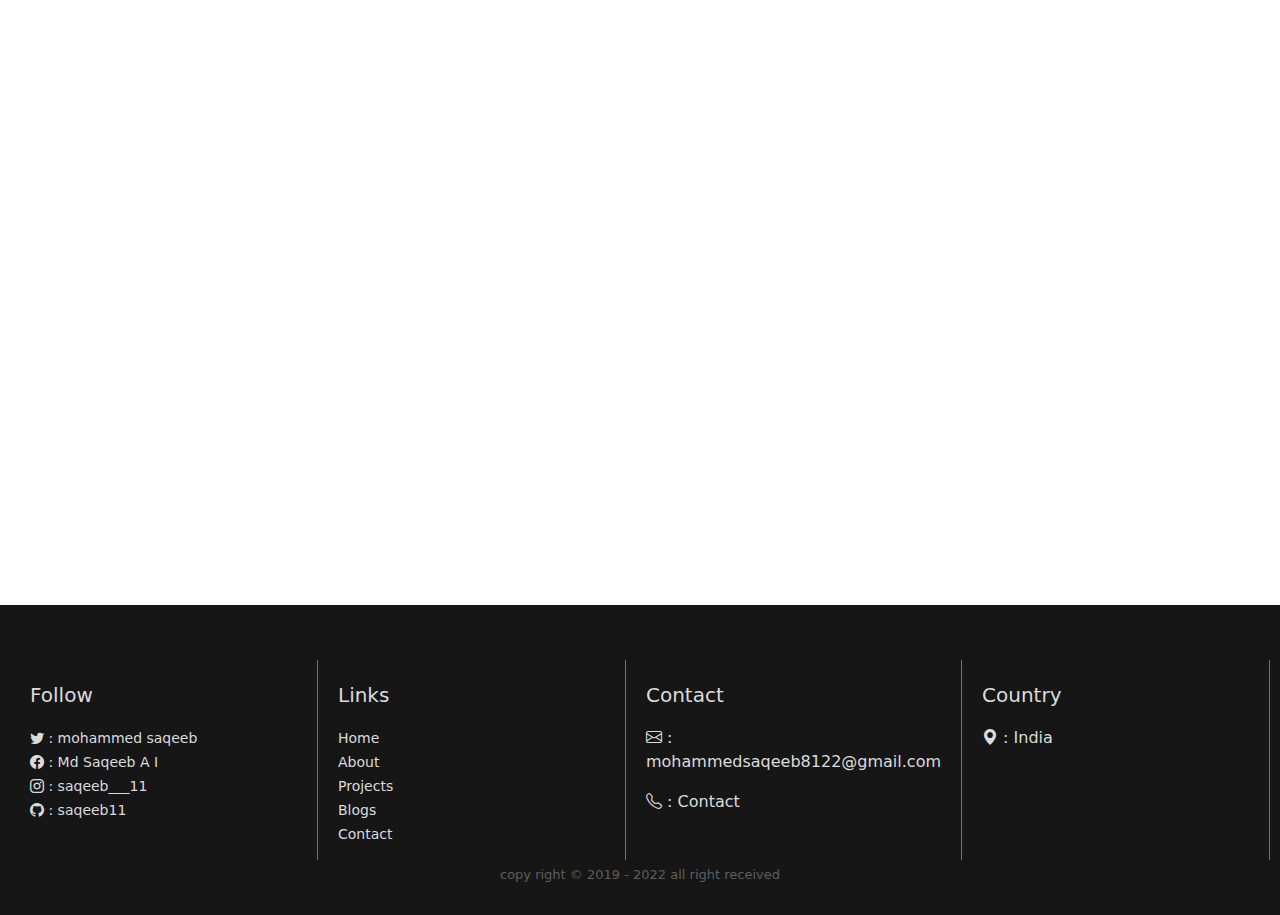
<file: pages/projects.html>
<!DOCTYPE html>
<html lang="en">

<head>
  <meta charset="UTF-8">
  <meta http-equiv="X-UA-Compatible" content="IE=edge">
  <meta name="viewport" content="width=device-width, initial-scale=1.0">

  <!-- =========bootstrap css=========== -->
  <link href="https://cdn.jsdelivr.net/npm/bootstrap@5.2.0-beta1/dist/css/bootstrap.min.css" rel="stylesheet">

  <!-- =========bootstrap icon css=========== -->
  <link rel="stylesheet" href="https://cdn.jsdelivr.net/npm/bootstrap-icons@1.8.2/font/bootstrap-icons.css">

  <!-- =========navbar css=========== -->
  <link rel="stylesheet" href="../css/navbar.css">

  <!-- =========content-reveal css=========== -->
  <link rel="stylesheet" href="../css/content-reveal.css">

  <!-- =========project css=========== -->
  <link rel="stylesheet" href="../css/projects.css">

  <!-- =========footer css=========== -->
  <link rel="stylesheet" href="../css/footer.css">
  
  <title>saqeeb-project</title>
</head>

<body>
  <header>
    <div class="navbar">
      <div class="logo">ams</div>
      <ul class="nav-list">
        <li><a href="../index.html" class="nav-items">home</a></li>
        <li><a href="about.html" class="nav-items">about</a></li>
        <li><a href="projects.html" class="nav-items active">projects</a></li>
        <li><a href="blogs.html" class="nav-items">blogs</a></li>
        <li><a href="contact.html" class="nav-items ">contact</a></li>

        <button class="btn btn-outline-light list-button" type="button" data-bs-toggle="offcanvas"
                    data-bs-target="#offcanvasRight" aria-controls="offcanvasRight"><i class="bi bi-list"></i></button>
                <div class="offcanvas offcanvas-end" tabindex="-1" id="offcanvasRight"
                    aria-labelledby="offcanvasRightLabel">
                    <div class="offcanvas-header">
                        <h5 class="offcanvas-title" id="offcanvasRightLabel">A M S</h5>
                        <button type="button" class="btn-close" data-bs-dismiss="offcanvas" aria-label="Close"></button>
                    </div>
                    <div class="offcanvas-body">
                        <div class="offcanvas-links">
                            <a href="../index.html">home</a>
                            <a href="./about.html">about</a>
                            <a href="#projects" class="offcanvas-active">projects</a>
                            <a href="./blogs.html">blogs</a>
                            <a href="./contact.html">contact</a>
                        </div>
                    </div>
                </div>

      </ul>
    </div>
  </header>

  <div class="project" id="project">
    <section class="project-view">
      <h1>Node-Login-System</h1>
      <div class="view-container">
        <div class="project-image">
          <img src="../img/home-about.jpg" alt="about">
        </div>
        <div class="project-content">
          <p>&emsp;&emsp;Lorem ipsum dolor sit amet consectetur adipisicing elit. Temporibus at unde officia
            magnitempora eiusitaque iusto ipsum natus, non sint exercitationem cumque neque eaque rem excepturi quos
            esseodit?Maxime accusantium eaque, aut ducimus, blanditiis voluptas ratione nesciunt id quam,
            facilisnostrumetconsequatur earum natus ea quisquam molestias cupiditate! Asperioresnobis quos iusto
            corporis est molestiae error doloribus cum nam architecto</p>

            <div class="git-link">
              <a href="www.github.com" class="btn btn-outline-primary"><i class="bi bi-github"></i> github code</a>
              <a href="www.github.com" class="btn btn-outline-primary"><i class="bi bi-github"></i> github profile</a>
            </div>

            <div class="progress">
              <div class="progress-bar bg-danger" role="progressbar" style="width: 15%" aria-valuenow="15" aria-valuemin="0" aria-valuemax="100">html</div>
              <div class="progress-bar bg-primary" role="progressbar" style="width: 30%" aria-valuenow="30" aria-valuemin="0" aria-valuemax="100">css</div>
              <div class="progress-bar bg-warning" role="progressbar" style="width: 20%" aria-valuenow="20" aria-valuemin="0" aria-valuemax="100">js</div>
            </div>
        </div>
      </div>
    </section>
    <section class="project-view">
      <h1>Node-Login-System</h1>
      <div class="view-container row-reverse reveal">
        <div class="project-content">
          <p>&emsp;&emsp;Lorem ipsum dolor sit amet consectetur adipisicing elit. Temporibus at unde officia
            magnitempora eiusitaque iusto ipsum natus, non sint exercitationem cumque neque eaque rem excepturi quos
            esseodit?Maxime accusantium eaque, aut ducimus, blanditiis voluptas ratione nesciunt id quam,
            facilisnostrumetconsequatur earum natus ea quisquam molestias cupiditate! Asperioresnobis quos iusto
            corporis est molestiae error doloribus cum nam architecto</p>

            <div class="git-link">
              <a href="www.github.com" class="btn btn-outline-primary"><i class="bi bi-github"></i> github code</a>
              <a href="www.github.com" class="btn btn-outline-primary"><i class="bi bi-github"></i> github profile</a>
            </div>

            <div class="progress">
              <div class="progress-bar bg-danger" role="progressbar" style="width: 15%" aria-valuenow="15" aria-valuemin="0" aria-valuemax="100">html</div>
              <div class="progress-bar bg-primary" role="progressbar" style="width: 30%" aria-valuenow="30" aria-valuemin="0" aria-valuemax="100">css</div>
              <div class="progress-bar bg-warning" role="progressbar" style="width: 20%" aria-valuenow="20" aria-valuemin="0" aria-valuemax="100">js</div>
            </div>
        </div>
        <div class="project-image">
          <img src="../img/home-about.jpg" alt="about">
        </div>
      </div>
    </section>
    <section class="project-view">
      <h1>Node-Login-System</h1>
      <div class="view-container reveal">
        <div class="project-image">
          <img src="../img/home-about.jpg" alt="about">
        </div>
        <div class="project-content">
          <p>&emsp;&emsp;Lorem ipsum dolor sit amet consectetur adipisicing elit. Temporibus at unde officia
            magnitempora eiusitaque iusto ipsum natus, non sint exercitationem cumque neque eaque rem excepturi quos
            esseodit?Maxime accusantium eaque, aut ducimus, blanditiis voluptas ratione nesciunt id quam,
            facilisnostrumetconsequatur earum natus ea quisquam molestias cupiditate! Asperioresnobis quos iusto
            corporis est molestiae error doloribus cum nam architecto</p>

            <div class="git-link">
              <a href="www.github.com" class="btn btn-outline-primary"><i class="bi bi-github"></i> github code</a>
              <a href="www.github.com" class="btn btn-outline-primary"><i class="bi bi-github"></i> github profile</a>
            </div>

            <div class="progress">
              <div class="progress-bar bg-danger" role="progressbar" style="width: 15%" aria-valuenow="15" aria-valuemin="0" aria-valuemax="100">html</div>
              <div class="progress-bar bg-primary" role="progressbar" style="width: 30%" aria-valuenow="30" aria-valuemin="0" aria-valuemax="100">css</div>
              <div class="progress-bar bg-warning" role="progressbar" style="width: 20%" aria-valuenow="20" aria-valuemin="0" aria-valuemax="100">js</div>
            </div>
        </div>
      </div>
    </section>
  </div>

  <footer id="footer">
    <div class="footer-content">
      <div class="follow">
        <p class="footer-title">Follow</p>
        <a href="/" class="underline-link"><i class="bi bi-twitter"></i> : mohammed saqeeb</a><br>
        <a href="/" class="underline-link"><i class="bi bi-facebook"></i> : Md Saqeeb A I</a><br>
        <a href="/" class="underline-link"><i class="bi bi-instagram"></i> : saqeeb___11</a><br>
        <a href="/" class="underline-link"><i class="bi bi-github"></i> : saqeeb11</a><br>
      </div>

      <div class="footer-links">
        <p class="footer-title">Links</p>
        <a href="../index.html" class="underline-link">Home</a><br>
        <a href="./about.html" class="underline-link">About</a><br>
        <a href="#project" class="underline-link">Projects</a><br>
        <a href="./blogs.html" class="underline-link">Blogs</a><br>
        <a href="./contact.html" class="underline-link">Contact</a><br>
      </div>

      <div class="footer-contact">
        <p class="footer-title">Contact</p>
        <p><i class="bi bi-envelope"></i> : mohammedsaqeeb8122@gmail.com</p>
        <a href="contact.html" class="underline-link"><i class="bi bi-telephone"></i> : Contact</a>
      </div>

      <div class="country">
        <p class="footer-title">Country</p>
        <p><i class="bi bi-geo-alt-fill"></i> : India</p>
      </div>

    </div>
    <div class="footer-corner">
      <p>copy right &copy; 2019 - 2022 all right received</p>
    </div>
  </footer>


  <!-- =============nav-tran js============== -->
  <script src="../js/nav-trans.js" defer></script>

  <!-- =============scroll-reveal js============== -->
  <script src="../js/scroll-reveal.js" defer></script>

  <!-- =============bootstrap js============== -->
  <script src="https://cdn.jsdelivr.net/npm/bootstrap@5.2.0-beta1/dist/js/bootstrap.bundle.min.js" defer></script>
  
</body>
</html>
</file>
<file: css/navbar.css>
.navbar{
    position: fixed;
    background-color: transparent;
    margin: 0;
    padding: 0;
    height: 45px;
    width: 100%;
    display: flex;
    justify-content: space-between;
    align-items: center;
    transition: 0.5s;
    user-select: none;
    z-index: 1000;
}

.sticky .navbar{
    background-color: white;
}

.navbar .logo{
    margin-left: 15px;
    text-transform: uppercase;
    letter-spacing: 2px;
    font-size: 25px;
    font-weight: 600;
    color: white;
    user-select: none;
}

.sticky .navbar .logo{
    color: black;
}

.nav-list{
    display: flex;
    margin: 0px 10px;
}

.nav-list li{
    list-style: none;
    margin: 5px;
}

.nav-list .nav-items{
    padding: 10px 20px;
    text-decoration: none;
    font-weight: 600;
    letter-spacing: 1px;
    text-transform: uppercase;
    color: white;
}

.sticky .nav-list .nav-items{
    color: black;
}

.nav-list .nav-items:hover{
    background-color: rgba(0, 0, 0, 0.315);
    color: white;
}

.nav-list .active:hover{
    background-color: rgb(58, 134, 255);
    color: white;
}

.nav-list .active{
    background-color: rgb(96, 157, 255);
    color: white;
}

.sticky .nav-list .active{
    background-color: black;
    color: white;
}

/* offcanvas styling */

.bi-list{
    color: white;
    font-size: 23px;
    text-align: center;
}

.sticky .bi-list{
    color: black;
}

.list-button{
    height: 40px;
    display: none;
    margin-right: 5px;
    padding: 3px 8px;
}

.offcanvas-links{
    display: flex;
    flex-direction: column;
    margin: 0px 10px;
}

.offcanvas-links a{
    padding: 10px 8px;
    margin: 5px 0px;
    text-align: center;
    text-decoration: none;
    text-transform: uppercase;
    letter-spacing: 2px;
    color: black;
}

.offcanvas-links .offcanvas-active{
    text-decoration: underline;
}

@media screen and (max-width: 800px) {
    .nav-list li{
        display: none;
    }

    .list-button{
        display: block;
    }
}
</file>
<file: css/content-reveal.css>
.reveal{
    position: relative;
    transform: translateY(150px);
    opacity: 0;
    transition: all 1s ease;
}

.revealed{
    transform: translateY(0px);
    opacity: 1;
}

@media screen and (max-width: 800px) {
    .reveal{
        transform: none;
        opacity: 1;
    }
}
</file>
<file: css/home.css>
@import url('https://fonts.googleapis.com/css2?family=Poppins:wght@300&display=swap');

*{
    margin: 0;
    padding: 0;
    box-sizing: border-box;
    font-family: 'Poppins', sans-serif;
    scroll-behavior: smooth;
}

::-webkit-scrollbar{
    background-color: white;
    width: 8px;
}

::-webkit-scrollbar-thumb{
    background-color: rgb(173, 169, 169);
}

::-webkit-scrollbar-thumb:hover{
    background-color: gray;
}

/* link styling */

.underline-link{
    text-decoration: none;
}

.underline-link:hover{
    text-decoration: underline;
}

.card .btn{
    border-radius: 0px;
    
}

/* section styling */

section{
    width: 100%;
}

/* home section styling */

.home{
    height: 100vh;
    background: black;
    display: flex;
    justify-content: center;
    flex-direction: column;
}

.home>h1{
    font-weight: 900;
    font-size: 50px;
    margin-left: 20px;
    cursor: default;
    transition: 0.3s;
    color: rgb(189, 187, 187);
}

.home>h1:hover{
    color: white;
}

.home>p{
    margin-left: 20px;
    font-size: 30px;
    font-weight: 800;
    cursor: default;
    transition: 0.3s;
    color: rgb(189, 187, 187);
}

.home>p:hover{
    color: white;
}

.home>a{
    background-color: rgb(35, 98, 170);
    text-decoration: none;
    color: white;
    margin-left: 20px;
    border-radius: 3px;
    font-size: 20px;
    padding: 8px 0px;
    text-align: center;
    width:9rem;
    font-weight: 600;
    user-select: none;
}

.home>a:hover{
    background-color: rgb(54, 124, 204);
}

.home .social-btn{
    margin: 30px 20px;
    width:9rem;
    text-align: center;
}

.home .social-btn a{
    border: 1px solid rgba(43, 43, 43, 0.637);
    padding: 10px 12px;
    margin: 0;
    transition: 0.3s;
    user-select: none;
}

.home .social-btn a:hover{
    background-color: rgb(35, 98, 170);
    color: white;
    padding: 12px 14px;
    border-radius: 4px;
}

/* about section styling */

.about{
    background-color: rgb(250, 250, 250);
    height: 35rem;
    padding: 47px 20px;
}

.about .about-header{
    display: flex;
    justify-content: center;
    align-items: center;
}

.about .about-header a{
    position: absolute;
    right: 10px;
}

.about-content{
    display: flex;
    justify-content: center;
}

.about .about-image{
    height: 22rem;
    width: 21rem;
    object-fit: cover;
    margin: 20px 10px;
    box-shadow: 10px 15px 15px rgba(0, 0, 0, 0.3);
}

.about .about-image img{
    height: 100%;
    width: 100%;
    border-radius: 3px;
}

.about .about-para{
    margin: 20px 40px;
    background-color: rgb(255, 255, 255);
    padding: 20px 15px;
    border-radius: 3px;
    box-shadow: 10px 15px 15px rgba(0, 0, 0, 0.3);
    height: 22rem;
    width: 50rem;
}

/* projects section style */

.projects{
    padding: 10px 10px;
    padding-top: 47px;
    height: 40rem;
}

.projects .project-header{
    display: flex;
    justify-content: center;
    align-items: center;
    margin-bottom: 20px;
}

.projects .project-header a{
    position: absolute;
    right: 10px;
}

.projects .project-cards{
    display: flex;
    justify-content: space-around;
    align-items: center;
}

/* blogs section styling */

.blogs{
    padding: 10px 10px;
    padding-top: 47px;
    height: 41rem;
    background-color: rgb(250, 250, 250);
}

.blogs .blog-header{
    display: flex;
    justify-content: center;
    margin-bottom: 20px;
}

.blogs .blog-header a{
    position: absolute;
    right: 10px;
}

.blogs .blogs-card{
    display: flex;
    justify-content: space-around;
    align-items: center;
}

@media screen and (max-width: 800px) {
    .home{
        justify-content: flex-end;
    }

    .about{
        height: 100%;
    }

    .projects{
        height: 100%;
    }

    .blogs{
        height: 100%;
    }

    .about .about-header{
        justify-content: space-between;
        padding: 0px 10px;
    }

    .about .about-header a{
        position: relative;
        right: 0;
    }

    .about-content{
        flex-direction: column;
    }

    .about .about-image{
        width: 85%;
        height: 300px;
        margin: 20px auto;
        box-shadow: none;
    }

    .about .about-para{
        width: 100%;
        height: 100%;
        margin: 20px 0px;
        box-shadow: none;
        overflow-y: auto;
    }

    .about .about-para::-webkit-scrollbar{
        display: none;
    }


    .projects .project-cards{
        flex-direction: column;
    }

    .projects .project-cards .card{
        margin: 20px;
    }

    .blogs .blogs-card{
        flex-direction: column;
    }

    .blogs .blogs-card .card{
        margin: 20px;
    }

    .projects .project-header{
        justify-content: space-between;
        padding: 0px 10px;
    }

    .projects .project-header a{
        position: relative;
        right: 0;
    }

    .blogs .blog-header{
        justify-content: space-between;
        padding: 0px 10px;
    }

    .blogs .blog-header a{
        position: relative;
        right: 0;
    }
}


@media screen and (max-width: 500px) {
 .home>h1{
    font-size: 30px;
 }
 
 .home>p{
     font-size: 20px;
 }
}
</file>
<file: css/footer.css>
footer{
    padding: 10px;
    background-color: rgb(22, 22, 22);
}

footer a{
    color: rgb(219, 219, 219);
    font-size: 14px;
}

.footer-content{
    display: flex;
    justify-content: space-between;
}

.footer-content div{
    height: 200px;
    width: 350px;
    padding: 20px;
    border-right: 1px solid rgb(114, 114, 114);
    color: rgb(219, 219, 219);
}

.footer-contact a{
    font-size: 16px;
}

footer .footer-corner{
    height: 45px;
    display: flex;
    justify-content: center;
    align-items: center;
}

.footer-title{
    font-size: 20px;
}

.footer-corner p{
   color: rgb(94, 94, 94);
   font-size: 13px;
}

.underline-link{
    text-decoration: none;
}

.underline-link:hover{
    text-decoration: underline;
}

@media screen and (max-width: 800px) {
    .footer-content{
        flex-direction: column;
    }

    .footer-content div{
        border-right: 0px;
        width: 100%;
        border-bottom: 1px solid rgb(114, 114, 114);
    }

    .footer-contact p{
        overflow: auto;
    }

    .footer-contact p::-webkit-scrollbar{
        display: none;
    }
}
</file>
<file: css/blogs.css>
*{
    margin: 0;
    padding: 0;
    box-sizing: border-box;
}

::-webkit-scrollbar{
    background-color: white;
    width: 8px;
}

::-webkit-scrollbar-thumb{
    background-color: rgb(173, 169, 169);
}

::-webkit-scrollbar-thumb:hover{
    background-color: gray;
}


/* link styling */

.underline-link{
    text-decoration: none;
}

.underline-link:hover{
    text-decoration: underline;
}

.card .btn{
    border-radius: 0px;    
}

/* blogs styling */

.blogs{
    background-color: rgb(22, 22, 22);
    padding: 45px 0px;
}

section{
    background-color: white;
    min-height: 100vh;
    width: 100%;
    padding: 20px;
    display: grid;
    grid-template-rows: repeat(3, 1fr);
    grid-template-columns: repeat(3, 1fr);
    justify-items: center;
    align-items: center;
    row-gap: 12px;
    column-gap: 12px;
}

@media screen and (max-width: 950px) {
    section{
        row-gap: 20px;
        grid-template-columns: repeat(2, 1fr);
    }
}

@media screen and (max-width: 650px) {
    section{
        grid-template-columns: repeat(1, 1fr);
    }
}
</file>
<file: css/projects.css>
*{
    margin: 0;
    padding: 0;
    box-sizing: border-box;
    scroll-behavior: smooth;
}

::-webkit-scrollbar{
    background-color: white;
    width: 8px;
}

::-webkit-scrollbar-thumb{
    background-color: rgb(173, 169, 169);
}

::-webkit-scrollbar-thumb:hover{
    background-color: gray;
}

/* link styling */

.underline-link{
    text-decoration: none;
}

.underline-link:hover{
    text-decoration: underline;
}

.project{
    background-color: rgb(22, 22, 22);
    padding: 45px 0px;
}

section{
    width: 100%;
}

.project-view{
    height: 80vh;
    background-color: white;
    padding: 30px;
}

.project-view>h1{
    text-align: center;
}

.view-container{
    height: 100%;
    width: 100%;
    display: flex;
}

.project-image{
    height: 22rem;
    width: 20rem;
    object-fit: cover;
    margin: 20px 10px;
    box-shadow: 10px 15px 15px rgba(0, 0, 0, 0.3);
}

.project-image img{
    height: 100%;
    width: 100%;
    border-radius: 3px;
}

.project-content{
    margin: 20px 40px;
    background-color: rgb(255, 255, 255);
    color: black;
    padding: 20px 15px;
    border-radius: 3px;
    box-shadow: 10px 15px 15px rgba(0, 0, 0, 0.3);
    height: 22rem;
    width: 50rem;
    display: flex;
    flex-direction: column;
    justify-content: space-around;
}

.git-link{
    width: 300px;
    justify-content: space-around;
    display: flex;
    align-items: center;
}

@media screen and (max-width: 800px) {

    .project-view{
        height: 100%;
    }

    .view-container{
        flex-direction: column;
    }

    .view-container.row-reverse{
        flex-direction: column-reverse;
    }

    .project-image{
        height: 200px;
        width: 80%;
        margin: 20px auto;
        box-shadow: none;
    }

    .project-content{
        width: 100%;
        margin: 20px 0px;
        box-shadow: none;
        height: 100%;
        /* text-align: center; */
        padding: 10px;
    }

    .git-link{
        flex-direction: column;
        margin: 20px 0px;
        width: 100%;
    }

    .git-link .btn{
        margin: 8px;
    }
}
</file>
<file: css/about.css>
*{
    margin: 0;
    padding: 0;
    box-sizing: border-box;
    scroll-behavior: smooth;
}
.swiper{
    width: 95%;
}

/* scrollbar styling */

::-webkit-scrollbar{
    background-color: white;
    width: 8px;
}

::-webkit-scrollbar-thumb{
    background-color: rgb(173, 169, 169);
}

::-webkit-scrollbar-thumb:hover{
    background-color: gray;
}

/* section styling */

.about{
    background-color: rgb(22, 22, 22);
    padding: 45px 0px;
}

section{
    height: 80vh;
    width: 100%;
    padding-top: 45px;
}

/* about-1 styling */

.about-1{
    background-color: white;
    height: 150vh;
}

.about-1>h1{
    text-align: center;
}

.about-content{
    display: flex;
    justify-content: center;
    margin: 50px 0px;
}

.about .about-image{
    height: 19rem;
    width: 20rem;
    object-fit: cover;
    margin: 20px 10px;
    box-shadow: 10px 15px 15px rgba(0, 0, 0, 0.3);
}

.about .about-image img{
    height: 100%;
    width: 100%;
    border-radius: 3px;
}

.about .about-para{
    margin: 20px 40px;
    background-color: rgb(255, 255, 255);
    padding: 20px 15px;
    border-radius: 3px;
    box-shadow: 10px 15px 15px rgba(0, 0, 0, 0.3);
    height: 19rem;
    width: 50rem;
}

/* about-2 styling */

.about-2{
    background-color: rgb(250, 250, 250);
    min-height: 80vh;
    overflow-y: hidden;
}

.about-2::-webkit-scrollbar{
    width: 12px;
}

.about-2::-webkit-scrollbar-thumb{
    border-right: 8px solid transparent;
    background-clip: content-box;
    border-radius: 0px;
}

.about-2>h1{
    text-align: center;
    margin-bottom: 20px;
}

.about-2 .known-tools{
    width: 100%;
    display: flex;
    justify-content: center;
    flex-wrap: wrap;
    column-gap: 25px;
    row-gap: 10px;
}

.about-2 .known-tools .card{
    user-select: none;
}

/* about-3 styling */

.about-3{
    background-color: white;
    min-height: 80vh;
    overflow-y: hidden;
}

.about-3::-webkit-scrollbar{
    width: 12px;
}

.about-3::-webkit-scrollbar-thumb{
    border-right: 8px solid transparent;
    background-clip: content-box;
    border-radius: 0px;
}

.about-3>h1{
    text-align: center;
    margin-bottom: 20px;
}

.about-3 .service-provide{
    width: 100%;
    display: flex;
    flex-wrap: wrap;
    justify-content: center;
    column-gap: 25px;
    row-gap: 10px;
}

.about-3 .service-provide .card{
    user-select: none;
}

@media screen and (max-width: 800px) {
    .about-1{
        height: 100%;
        padding: 20px 20px;
        width: 100%;
    }

    .about-2{
        height: 100%;
        padding: 20px 0px;
        width: 100%;
    }

    .about-3{
        height: 100%;
        padding: 20px 0px;
        width: 100%;
    }

    .about-1 .about-content{
        flex-direction: column;
    }

    .about-1 .about-content.row-reverse{
        flex-direction: column-reverse;
    }

    .about .about-image{
        width: 85%;
        height: 300px;
        margin: 20px auto;
        box-shadow: none;
    }

    .about-1 .about-para{
        width: 100%;
        height: 100%;
        margin: 20px 0px;
        box-shadow: none;
        padding: 10px;
    }
}
</file>
